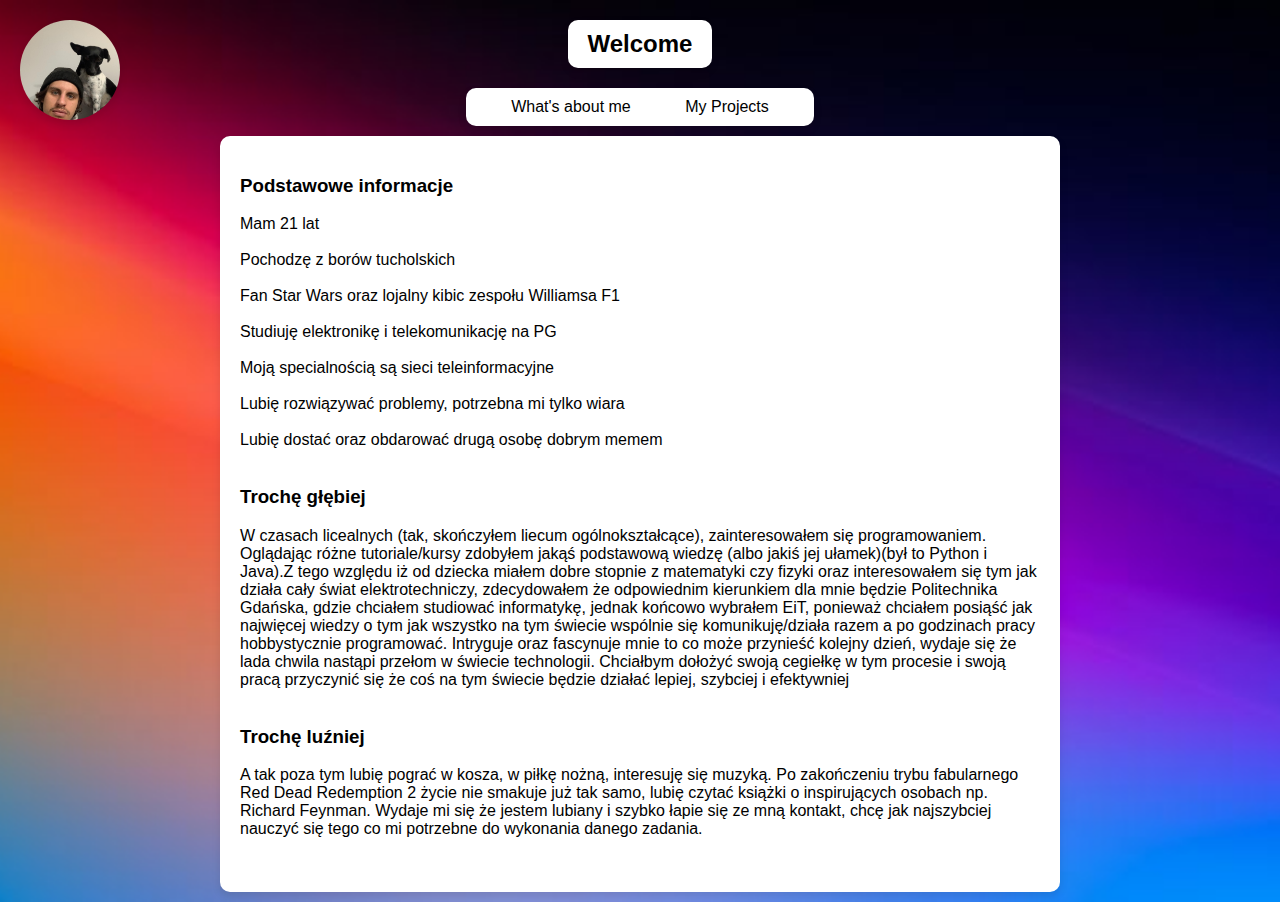
<file: index.html>
<!DOCTYPE html>
<html lang="en">
<head>
<link rel="stylesheet" type="text/css" href="style_home_pages.css">
    <meta charset="UTF-8">
    <meta http-equiv="X-UA-Compatible" content="IE=edge">
    <meta name="viewport" content="width=device-width, initial-scale=1.0">
    <title>Jakub "Kuba" Dorsz</title>
</head>
<body>
    <img src="me.jpg" class="top-left-image">
    <h2>Welcome <?php echo $_SESSION["username"]; ?></h2>
    <form action="home.php" method="post">
    </form>
    <nav>
        <ul class="tabs">
            <li><a href="index.html" >What's about me</a></li>
            <li><a href="projects.html" >My Projects</a></li>
        </ul>
    </nav>
    <div class="me">
        <h3>Podstawowe informacje</h3>
        <ul>
            <label>Mam 21 lat</label><br>
            <label>Pochodzę z borów tucholskich</label><br>
            <Label>Fan Star Wars oraz lojalny kibic zespołu Williamsa F1</Label><br>
            <label>Studiuję elektronikę i telekomunikację na PG</label><br>
            <label>Moją specialnością są sieci teleinformacyjne</label><br>
            <label>Lubię rozwiązywać problemy, potrzebna mi tylko wiara</label><br>
            <label>Lubię dostać oraz obdarować drugą osobę dobrym memem</label><br>
        </ul>
        <h3>Trochę głębiej</h3>
        <ul class="moreaboutme">
            <label>W czasach licealnych (tak, skończyłem liecum ogólnokształcące), zainteresowałem się programowaniem. Oglądając różne tutoriale/kursy zdobyłem jakąś podstawową wiedzę (albo jakiś jej ułamek)(był to Python i Java).Z tego względu iż od dziecka miałem dobre stopnie z matematyki czy fizyki oraz interesowałem się tym jak działa cały świat elektrotechniczy, zdecydowałem że odpowiednim kierunkiem dla mnie będzie Politechnika Gdańska, gdzie chciałem studiować informatykę, jednak końcowo wybrałem EiT, ponieważ chciałem posiąść jak najwięcej wiedzy o tym jak wszystko na tym świecie wspólnie się komunikuję/działa razem a po godzinach pracy hobbystycznie programować. Intryguje oraz fascynuje mnie to co może przynieść kolejny dzień, wydaje się że lada chwila nastąpi przełom w świecie technologii. Chciałbym dołożyć swoją cegiełkę w tym procesie i swoją pracą przyczynić się że coś na tym świecie będzie działać lepiej, szybciej i efektywniej</label><br>
        </ul>
        <h3>Trochę luźniej</h3>
        <ul class="moreaboutme">
            <label>A tak poza tym lubię pograć w kosza, w piłkę nożną, interesuję się muzyką. Po zakończeniu trybu fabularnego Red Dead Redemption 2 życie nie smakuje już tak samo, lubię czytać książki o inspirujących osobach np. Richard Feynman. Wydaje mi się że jestem lubiany i szybko łapie się ze mną kontakt, chcę jak najszybciej nauczyć się tego co mi potrzebne do wykonania danego zadania.</label><br>
        </ul>
    </div>
</body>
</html>
</file>
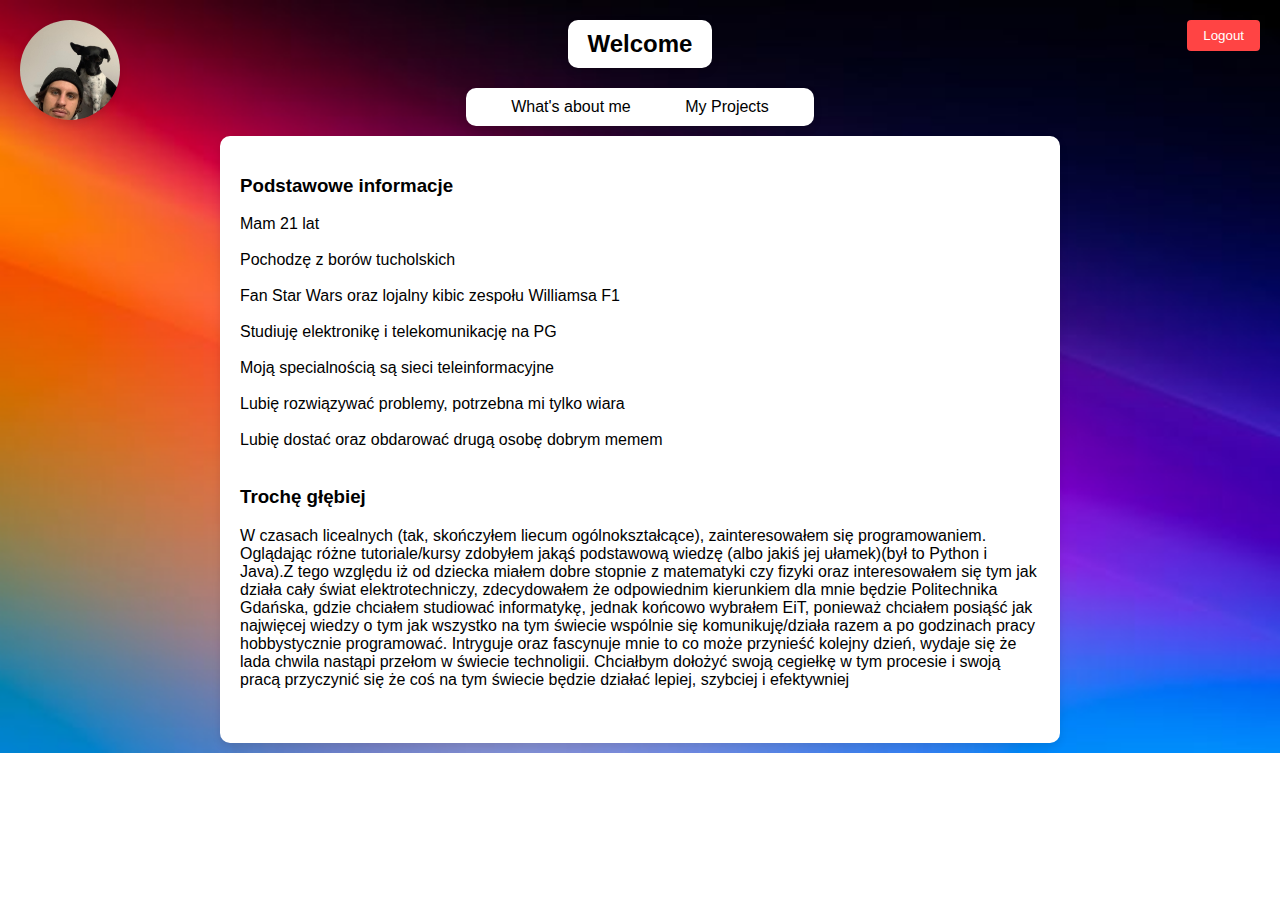
<file: home.html>
<!DOCTYPE html>
<html lang="en">
<head>
<link rel="stylesheet" type="text/css" href="style_home_pages.css">
    <meta charset="UTF-8">
    <meta http-equiv="X-UA-Compatible" content="IE=edge">
    <meta name="viewport" content="width=device-width, initial-scale=1.0">
    <title>Jakub "Kuba" Dorsz</title>
</head>
<body>
    <img src="me.jpg" class="top-left-image">
    <h2>Welcome <?php echo $_SESSION["username"]; ?></h2>
    <form action="home.php" method="post">
        <input type="submit" name="Logout" value="Logout">
    </form>
    <nav>
        <ul class="tabs">
            <li><a href="home.html" >What's about me</a></li>
            <li><a href="projects.html" >My Projects</a></li>
        </ul>
    </nav>
    <div class="me">
        <h3>Podstawowe informacje</h3>
        <ul>
            <label>Mam 21 lat</label><br>
            <label>Pochodzę z borów tucholskich</label><br>
            <Label>Fan Star Wars oraz lojalny kibic zespołu Williamsa F1</Label><br>
            <label>Studiuję elektronikę i telekomunikację na PG</label><br>
            <label>Moją specialnością są sieci teleinformacyjne</label><br>
            <label>Lubię rozwiązywać problemy, potrzebna mi tylko wiara</label><br>
            <label>Lubię dostać oraz obdarować drugą osobę dobrym memem</label><br>
        </ul>
        <h3>Trochę głębiej</h3>
        <ul class="moreaboutme">
            <label>W czasach licealnych (tak, skończyłem liecum ogólnokształcące), zainteresowałem się programowaniem. Oglądając różne tutoriale/kursy zdobyłem jakąś podstawową wiedzę (albo jakiś jej ułamek)(był to Python i Java).Z tego względu iż od dziecka miałem dobre stopnie z matematyki czy fizyki oraz interesowałem się tym jak działa cały świat elektrotechniczy, zdecydowałem że odpowiednim kierunkiem dla mnie będzie Politechnika Gdańska, gdzie chciałem studiować informatykę, jednak końcowo wybrałem EiT, ponieważ chciałem posiąść jak najwięcej wiedzy o tym jak wszystko na tym świecie wspólnie się komunikuję/działa razem a po godzinach pracy hobbystycznie programować. Intryguje oraz fascynuje mnie to co może przynieść kolejny dzień, wydaje się że lada chwila nastąpi przełom w świecie technoligii. Chciałbym dołożyć swoją cegiełkę w tym procesie i swoją pracą przyczynić się że coś na tym świecie będzie działać lepiej, szybciej i efektywniej</label><br>
        </ul>

    </div>
</body>
</html>
</file>
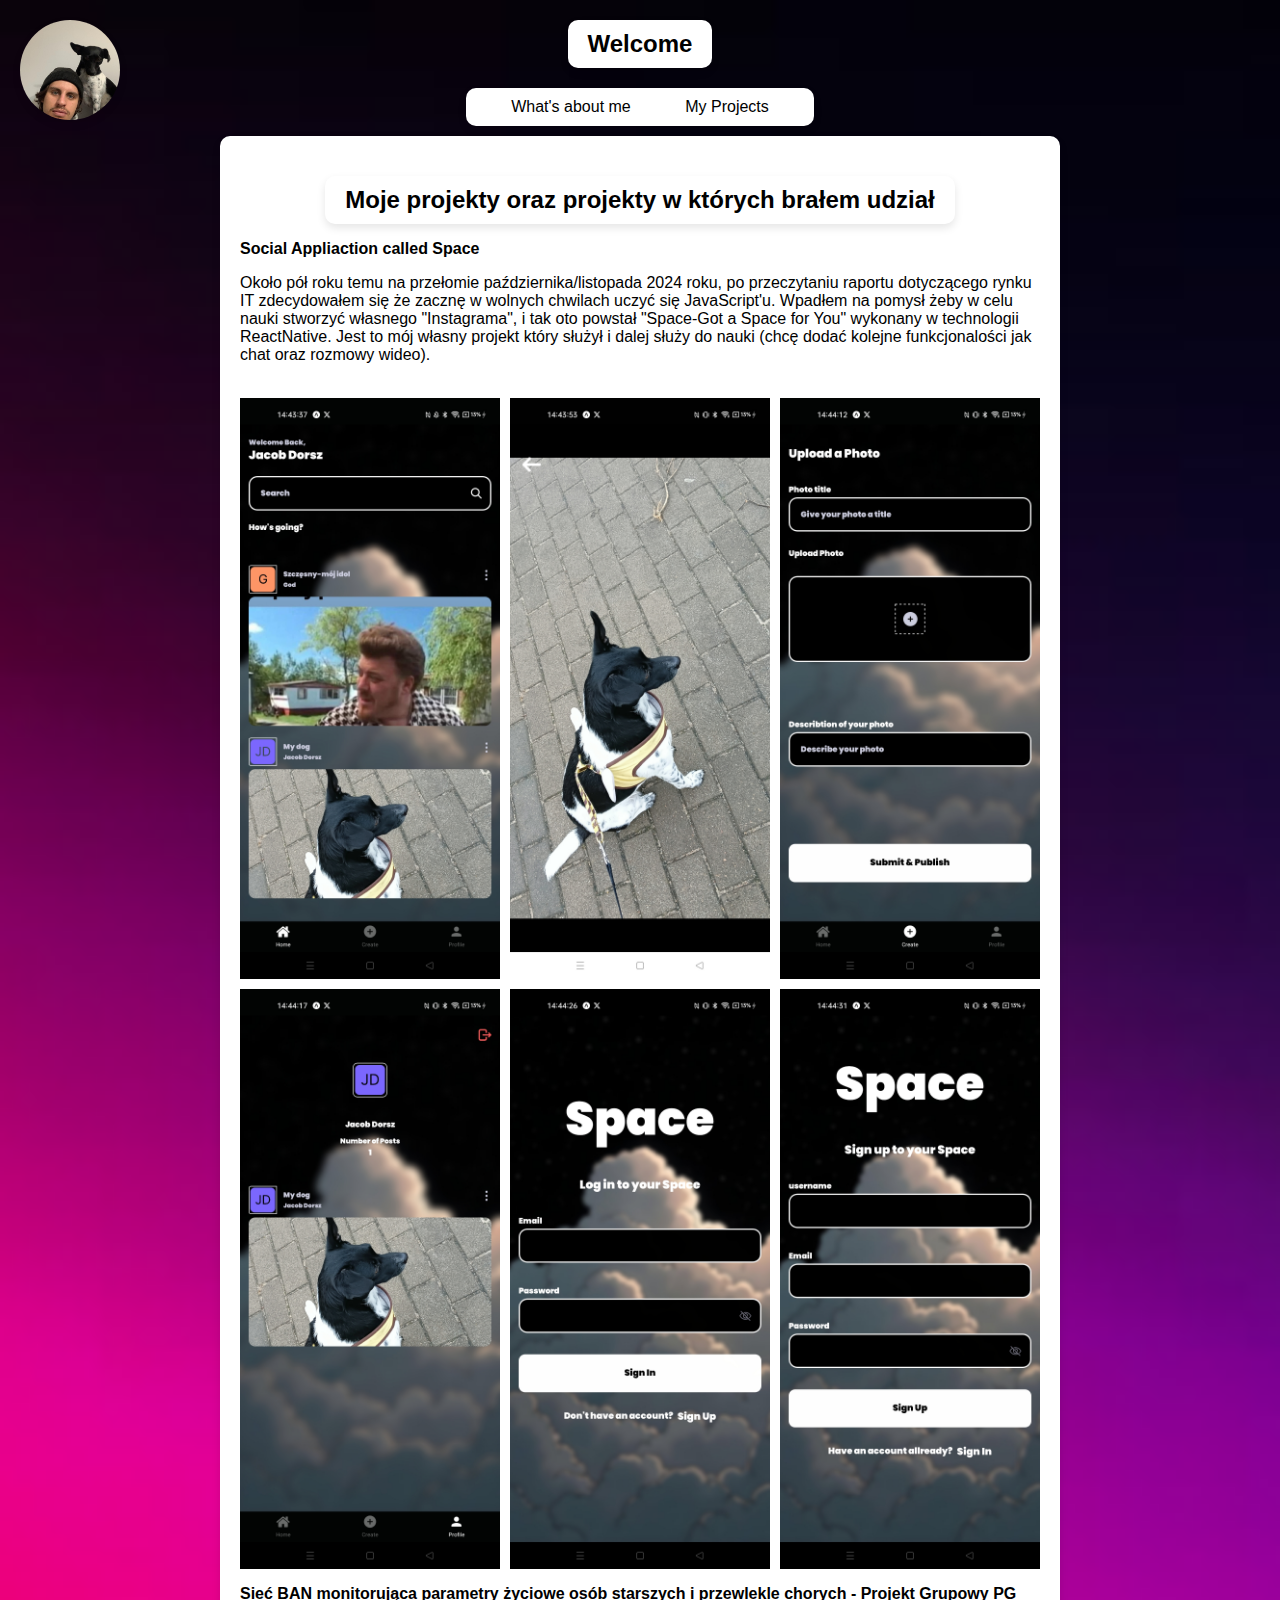
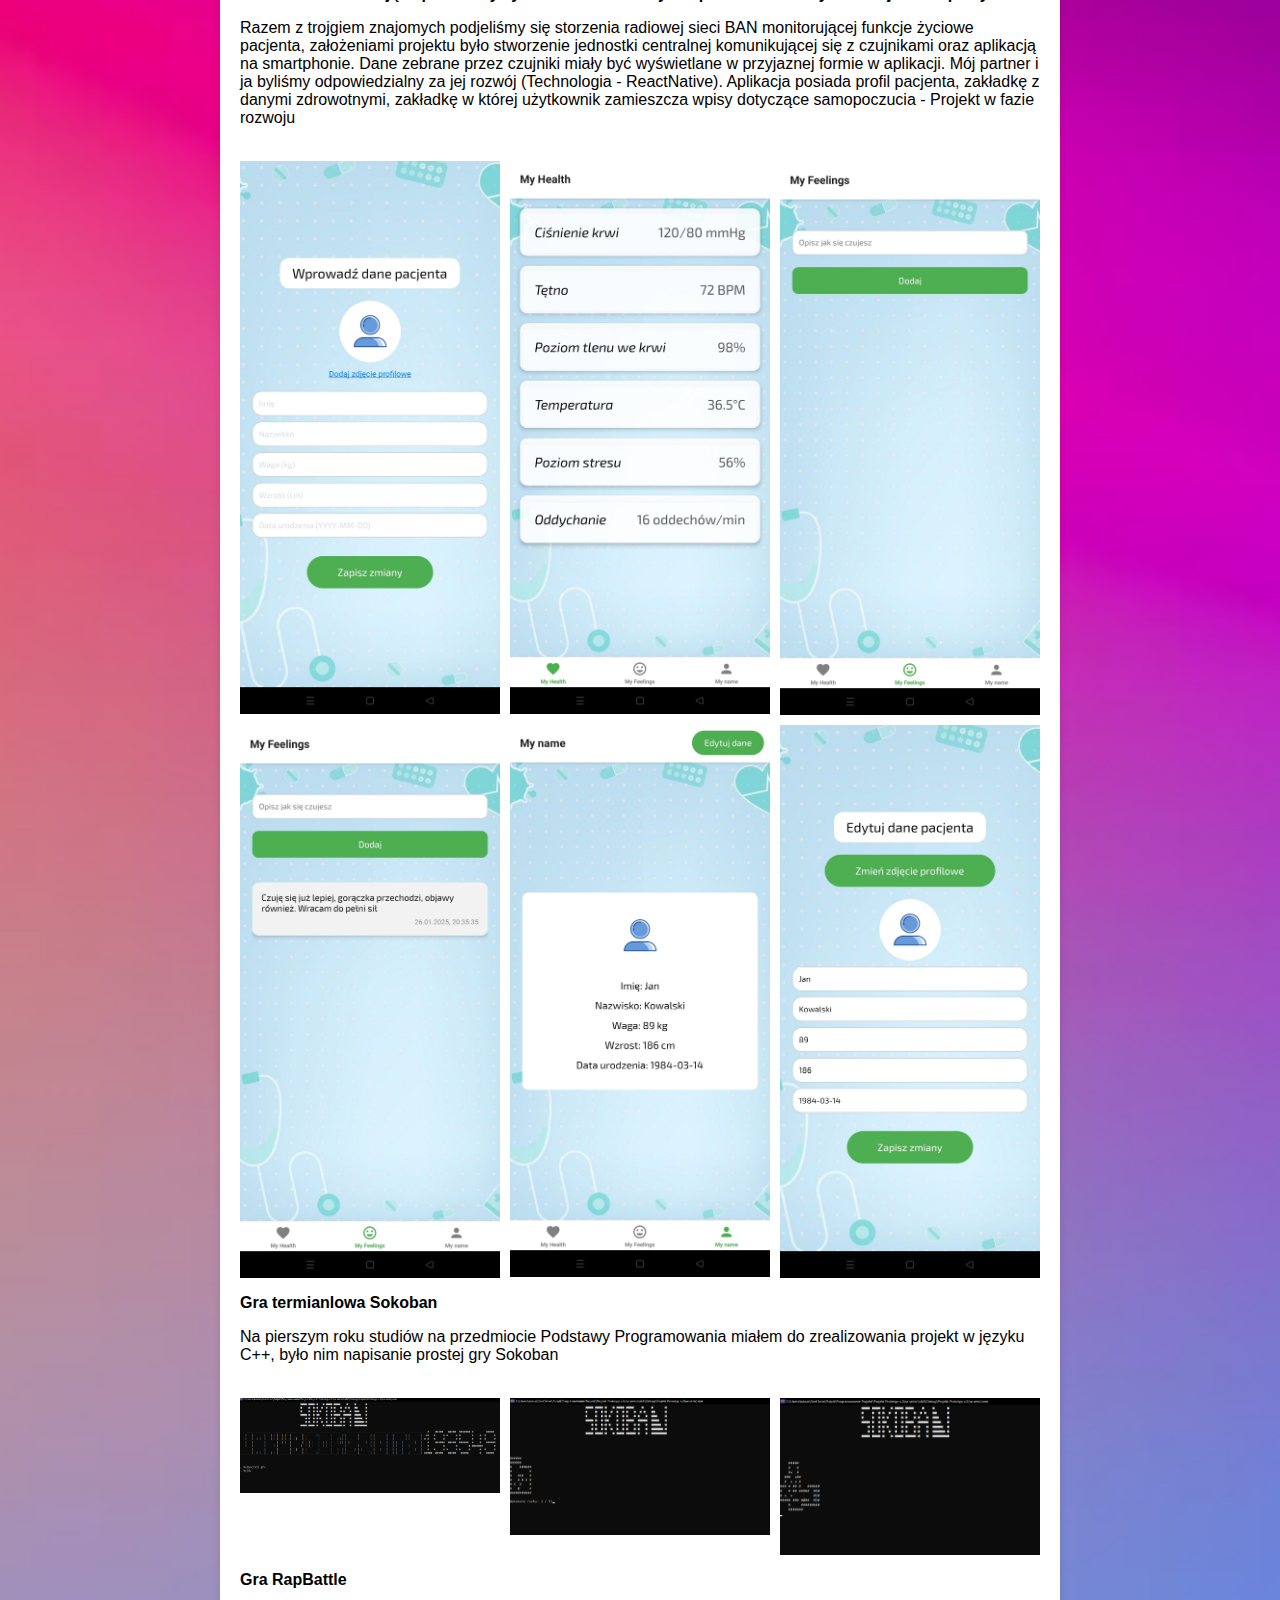
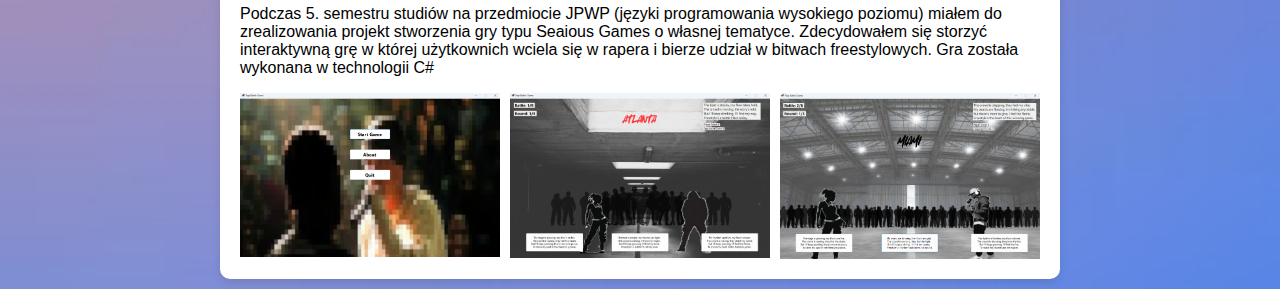
<file: projects.html>
<!DOCTYPE html>
<html lang="en">
<head>
<link rel="stylesheet" type="text/css" href="style_home_pages.css">
    <meta charset="UTF-8">
    <meta http-equiv="X-UA-Compatible" content="IE=edge">
    <meta name="viewport" content="width=device-width, initial-scale=1.0">
    <title>Jakub "Kuba" Dorsz</title>
</head>
<body>
    <img src="me.jpg" class="top-left-image">
    <h2>Welcome <?php echo $_SESSION["username"]; ?></h2>
    <form action="home.php" method="post">
    </form>
    <nav>
        <ul class="tabs">
            <li><a href="index.html"  >What's about me</a></li>
            <li><a href="projects.html" >My Projects</a></li>
        </ul>
    </nav>
    <div class="me">
        <h2>Moje projekty oraz projekty w których brałem udział</h2>
        <ul><li><b>Social Appliaction called Space</b></li></ul>
        <ul>
            <label>Około pół roku temu na przełomie października/listopada 2024 roku, po przeczytaniu raportu dotyczącego rynku IT zdecydowałem się że zacznę w wolnych chwilach uczyć się JavaScript'u. Wpadłem na pomysł żeby w celu nauki stworzyć własnego "Instagrama", i tak oto powstał "Space-Got a Space for You" wykonany w technologii ReactNative. Jest to mój własny projekt który służył i dalej służy do nauki (chcę dodać kolejne funkcjonalości jak chat oraz rozmowy wideo).</label><br>
        </ul>
        <div class="container">
            <img src="space/home.jpg">
            <img src="space/photo.jpg">
            <img src="space/addpost.jpg">
            <img src="space/profile.jpg">
            <img src="space/signin.jpg">
            <img src="space/signup.jpg">
        </div>
        <ul><li><b>Sieć BAN monitorująca parametry życiowe osób starszych i przewlekle chorych - Projekt Grupowy PG</b></li></ul>
        <ul>
            <label>Razem z trojgiem znajomych podjeliśmy się storzenia radiowej sieci BAN monitorującej funkcje życiowe pacjenta, założeniami projektu było stworzenie jednostki centralnej komunikującej się z czujnikami oraz aplikacją na smartphonie. Dane zebrane przez czujniki miały być wyświetlane w przyjaznej formie w aplikacji. Mój partner i ja byliśmy odpowiedzialny za jej rozwój (Technologia - ReactNative). Aplikacja posiada profil pacjenta, zakładkę z danymi zdrowotnymi, zakładkę w której użytkownik zamieszcza wpisy dotyczące samopoczucia - Projekt w fazie rozwoju</label><br>
        </ul>
        <div class="container">
            <img src="Screens/WelcomeScreen.jpg">
            <img src="Screens/HealthDataScreen.jpg">
            <img src="Screens/FeelingsScreen.jpg">
            <img src="Screens/FeelingsScreen2.jpg">
            <img src="Screens/DataScreen.jpg">
            <img src="Screens/EditionScreen.jpg">
        </div>
        <ul><li><b>Gra termianlowa Sokoban</b></li></ul>
        <ul>
            <label>Na pierszym roku studiów na przedmiocie Podstawy Programowania miałem do zrealizowania projekt w języku C++, było nim napisanie prostej gry Sokoban</label><br>
        </ul>
        <div class="container">
            <img src="Sokoban/1.png">
            <img src="Sokoban/2.png">
            <img src="Sokoban/3.png">        
        </div>
        <ul><li><b>Gra RapBattle</b></li></ul>
        <ul><label>Podczas 5. semestru studiów na przedmiocie JPWP (języki programowania wysokiego poziomu) miałem do zrealizowania projekt stworzenia gry typu Seaious Games o własnej tematyce. Zdecydowałem się storzyć interaktywną grę w której użytkownich wciela się w rapera i bierze udział w bitwach freestylowych. Gra została wykonana w technologii C#</label></ul>
        <div class="container">
            <img src="RapBattle/1.png">
            <img src="RapBattle/2.png">
            <img src="RapBattle/3.png">        
        </div>
    </div>
    <script>
        const images = document.querySelectorAll('.container img');
        let largedImage = null;

        images.forEach(img => {
        img.addEventListener('click', () => {
            if (img.classList.contains('fullscreen')) {
            img.classList.remove('fullscreen');
            largedImage = null;
            } else {            
            if (largedImage) {
                largedImage.classList.remove('fullscreen');
            }
            img.classList.add('fullscreen');
            largedImage = img;
            }
        });
        });
</script>
</body>
</html>
</file>
<file: style_home_pages.css>
body {
    margin: 0;
    padding: 0;
    font-family: Arial, sans-serif;
    background-image: url('background.jpg');
    background-size: cover;
    background-position: center;
    background-repeat: no-repeat;
}

h2 {
    text-align: center;
    padding: 10px 20px;
    margin: 20px auto 0;
    position: relative;
    width: fit-content;
    background-color: white;
    border-radius: 10px;
    box-shadow: 0 4px 8px rgba(0, 0, 0, 0.1);
    display: block;
}

form {
    position: absolute;
    top: 20px;
    right: 20px;
}

input[type="submit"] {
    padding: 8px 16px;
    background-color: #ff4444;
    color: white;
    border: none;
    border-radius: 4px;
    cursor: pointer;
    transition: background-color 0.3s;
}

input[type="submit"]:hover {
    background-color: #cc0000;
}

nav {
    margin-top: 20px;
    text-align: center;
}

.tabs {
    list-style-type: none;
    padding: 10px 20px;
    margin: 0 auto;
    width: fit-content;
    background-color: white;
    border-radius: 10px;
    box-shadow: 0 4px 8px rgba(0, 0, 0, 0.1);
    display: inline-block;
}

.tabs li {
    display: inline-block;
    margin: 0 15px;
}

.tabs a {
    text-decoration: none;
    color: #000000;
    padding: 5px 10px;
}

.tabs a:hover {
    background-color: #f0f0f0;
    border-radius: 4px;
}

.me {
    margin: 10px auto;
    max-width: 800px;
    padding: 20px;
    background-color: white;
    border-radius: 10px;
    box-shadow: 0 4px 8px rgba(0, 0, 0, 0.1);
}

h3 {
    color: #000000;
}

ul {
    list-style-type: none;
    padding: 0;
}

label {
    display: block;
    
}

.top-left-image {
    position: absolute;
    top: 20px;
    left: 20px;
    width: 100px;
    height: 100px;
    border-radius: 50%;
    box-shadow: 0 4px 8px rgba(0, 0, 0, 0.1);
    object-fit: cover;
}

.container {
    display: grid;
    grid-template-columns: repeat(3, 1fr); /* 3 kolumny o równej szerokości */
    gap: 10px; /* odstęp między zdjęciami */
  }
.container img {
    width: 100%; /* wypełnia kolumnę */
    height: auto;
    transition: transform 0.3s ease;
    cursor: pointer;
}
.container img.enlarged {
    transform: scale(1.5); /* powiększenie 1.5x */
}
.fullscreen {
    position: fixed;
    top: 0;
    left: 0;
    width: 100vw; /* pełna szerokość ekranu */
    height: 100vh; /* pełna wysokość ekranu */
    max-width: 100%; /* ogranicza szerokość do ekranu */
    max-height: 100vh; /* zdjęcie nie przekroczy wysokości ekranu */
    object-fit: contain; /* zachowuje proporcje */
    background: rgba(0, 0, 0, 0.9); /* ciemne tło */
    z-index: 1000; /* na wierzchu */
    cursor: pointer;
  }
</file>
